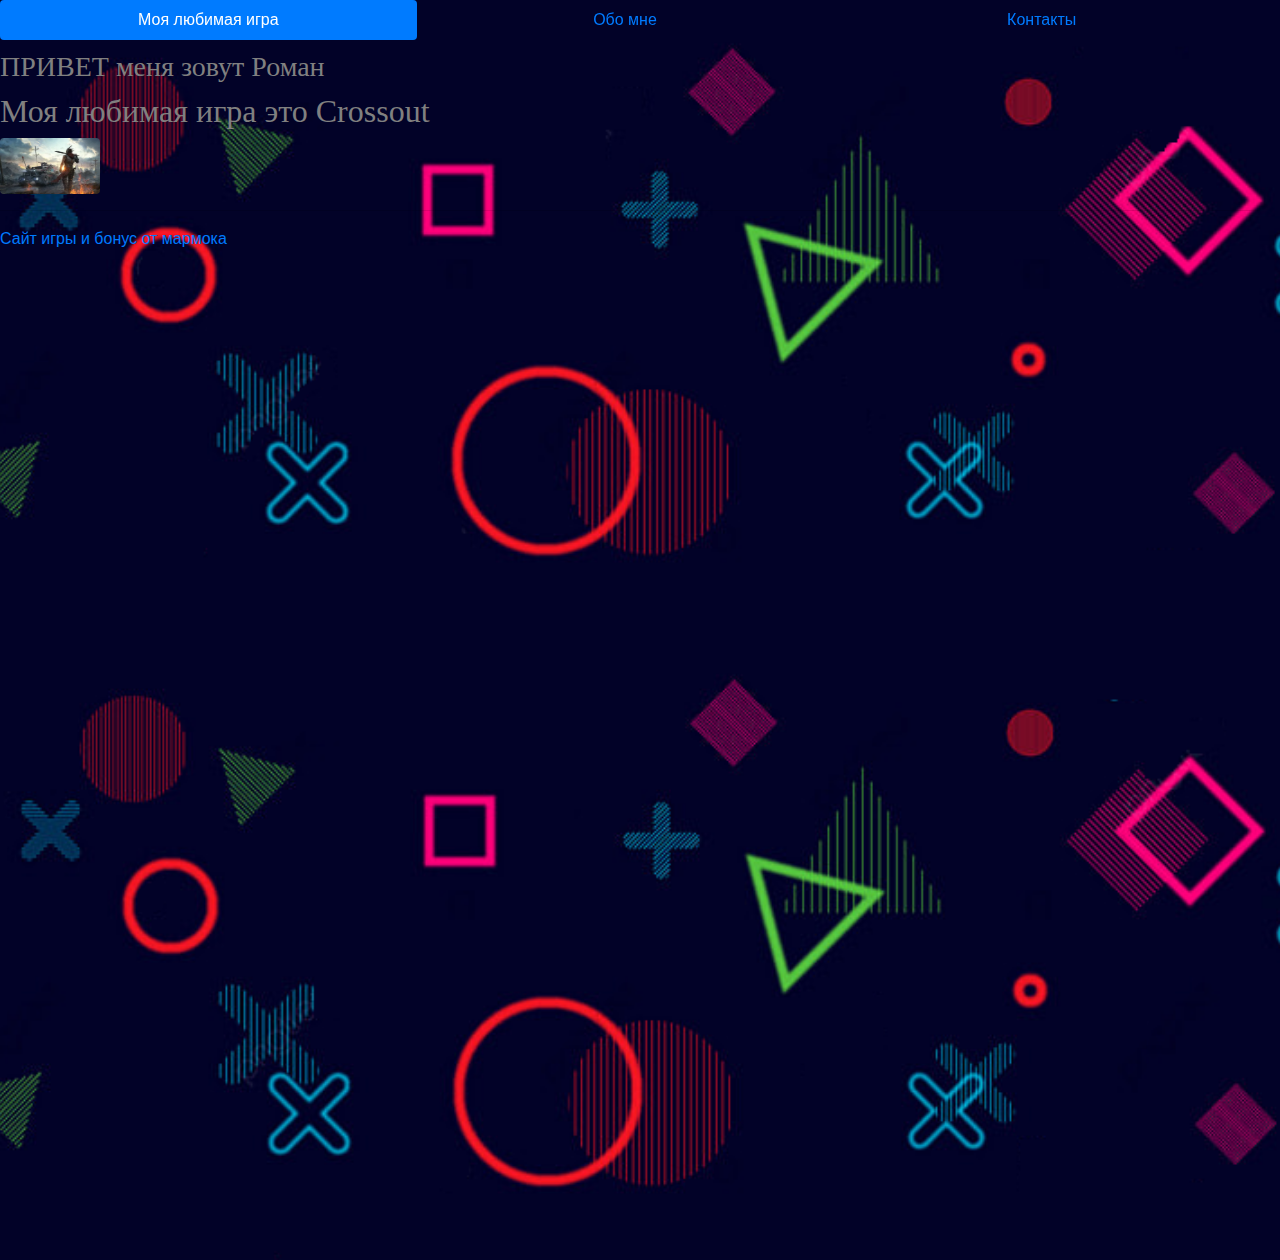
<file: index.html>
<!DOCTYPE html>
<html lang="ru">
<head>
    <meta charset="UTF-8">
    <meta name="viewport" content="width=device-width, initial-scale=1.0">
    <title>Моя любимая игра</title>
    <meta name="viewport" content="width=device-width,initial-scale=1,shrink-to-fit=no">
    <link rel="stylesheet" href="https://stackpath.bootstrapcdn.com/bootstrap/4.3.1/css/bootstrap.min.css" integrity="sha384-ggOyR0iXCbMQv3Xipma34MD+dH/1fQ784/j6cY/iJTQUOhcWr7x9JvoRxT2MZw1T" crossorigin="anonymous">
    <link rel="stylesheet" href = "style_index.css">

</head>
<body>
    <ul id="menu" class="nav nav-pills nav-justified justify-content-end col-align-self-start col-sm-align-self-start">
    <li class="nav-item"><a href="index.html" class="nav-link active">Моя любимая игра </a></li>
    <li class="nav-item"><a href="blog.html" class="nav-link col-butomm col-sm-butomm col-md-butomm col-lg-right col-xl-right">Обо мне</a></li>
    <li class="nav-item"><a href="obo.html" class="nav-link col-butomm col-sm-butomm col-md-butomm col-lg-butomm col-xl-right">Контакты</a></li></ul>
    <div class="indexx">
<h3 class="text">ПРИВЕТ меня зовут Роман</h3> 
<h2 class="text">Моя любимая игра это Crossout</h2>
<img title="Фоточка" src="i.webp" alt="фото" class="rounded img-fluid" width="100" height="150" id="photo">
<hr>
<a href="https://crossout.net/ru/play4free?r=youblog_mrmarmok">Сайт игры и бонус от мармока</a>
    </div>
    <div id="cube"></div>








   <script src="https://code.jquery.com/jquery-3.3.1.slim.min.js" integrity="sha384-q8i/X+965DzO0rT7abK41JStQIAqVgRVzpbzo5smXKp4YfRvH+8abtTE1Pi6jizo" crossorigin="anonymous"></script>
   <script src="https://cdnjs.cloudflare.com/ajax/libs/popper.js/1.14.7/umd/popper.min.js" integrity="sha384-UO2eT0CpHqdSJQ6hJty5KVphtPhzWj9WO1clHTMGa3JDZwrnQq4sF86dIHNDz0W1" crossorigin="anonymous"></script>
   <script src="https://stackpath.bootstrapcdn.com/bootstrap/4.3.1/js/bootstrap.min.js" integrity="sha384-JjSmVgyd0p3pXB1rRibZUAYoIIy6OrQ6VrjIEaFf/nJGzIxFDsf4x0xIM+B07jRM" crossorigin="anonymous"></script>
   
</body>
</html>
</file>
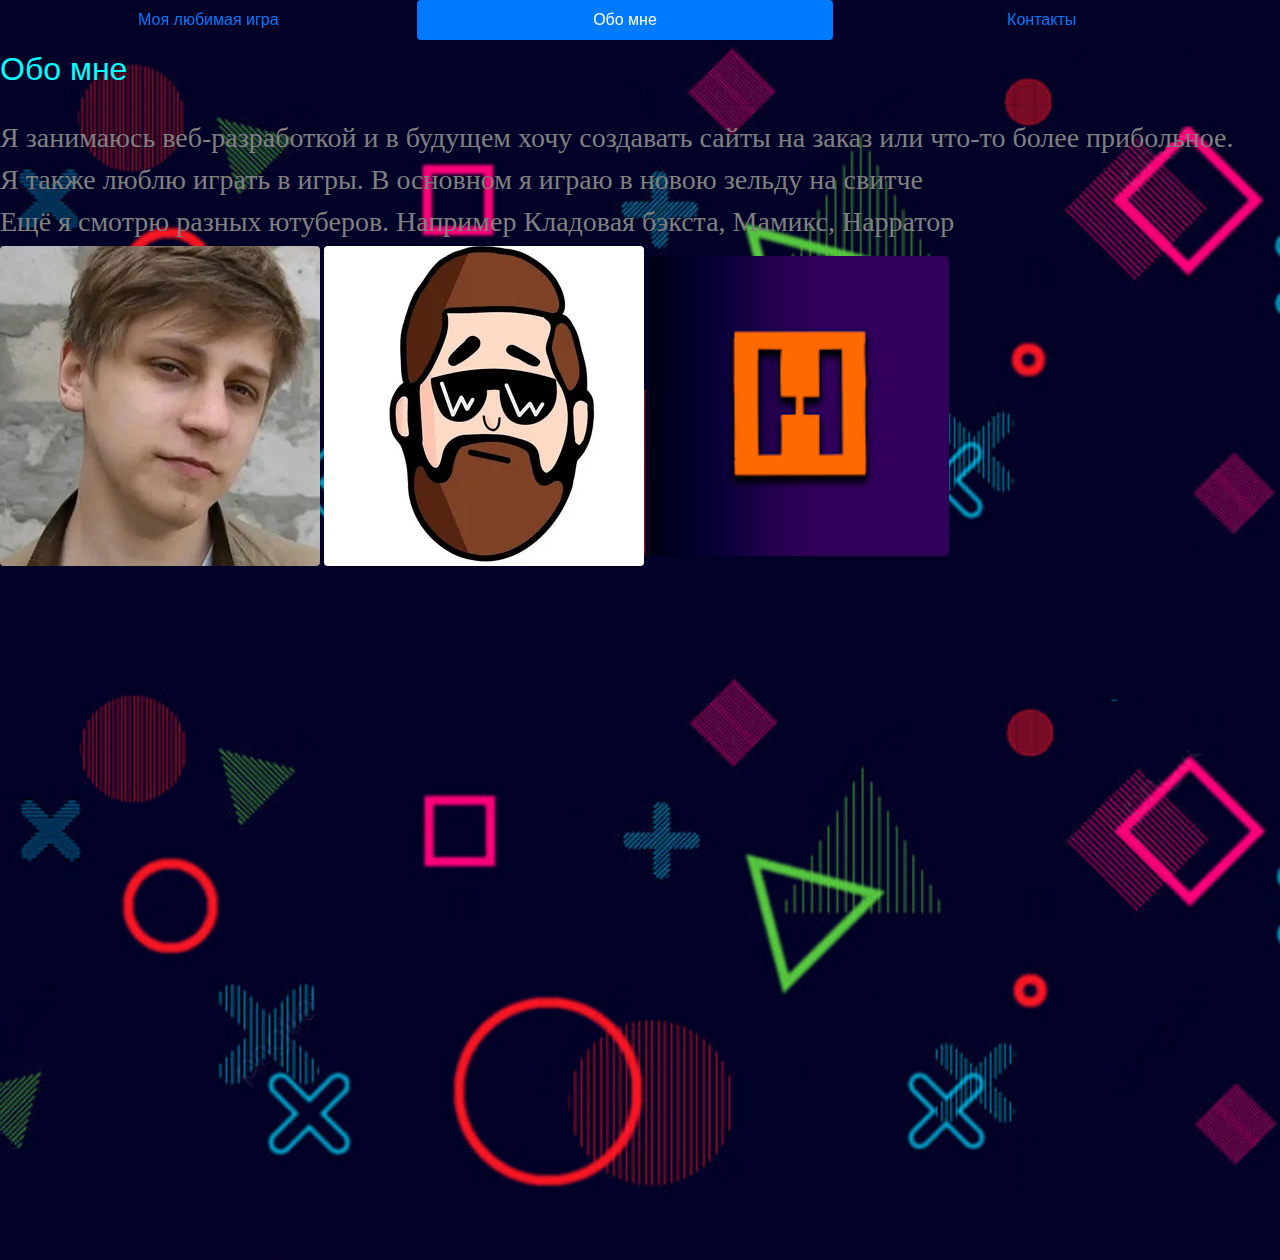
<file: blog.html>
<!DOCTYPE html>
<html lang="en">
<head>
    <meta charset="UTF-8">
    <meta name="viewport" content="width=device-width, initial-scale=1.0">
    <title> Обо мне</title>
    <meta name="viewport" content="width=device-width,initial-scale=1,shrink-to-fit=no">
    <link rel="stylesheet" href="https://stackpath.bootstrapcdn.com/bootstrap/4.3.1/css/bootstrap.min.css" integrity="sha384-ggOyR0iXCbMQv3Xipma34MD+dH/1fQ784/j6cY/iJTQUOhcWr7x9JvoRxT2MZw1T" crossorigin="anonymous">
    <link rel="stylesheet" href = "style_index.css">

</head>
<body>
  <ul id="menu" class="nav nav-pills nav-justified justify-content-end col-align-self-start col-sm-align-self-start">
    <li class="nav-item"><a href="index.html" class="nav-link ">Моя любимая игра</a></li>
    <li class="nav-item"><a href="blog.html" class="nav-link active col-butomm col-sm-butomm col-md-butomm col-lg-right col-xl-right">Обо мне</a></li>
    <li class="nav-item"><a href="obo.html" class="nav-link  col-butomm col-sm-butomm col-md-butomm col-lg-butomm col-xl-right">Контакты</a></li></ul>
<div class="indexx">
        <h2 id="obo">Обо мне</h2>
    <hr>
    <h3 class="obomne">Я занимаюсь веб-разработкой и в будущем хочу создавать сайты на заказ или что-то более прибольное.</h3>
    <h3 class="obomne">Я также люблю играть в игры. В основном я играю в новою зельду на свитче</h3>
    <h3 class="obomne">Ещё я смотрю разных ютуберов. Например Кладовая бэкста, Мамикс, Нарратор</h3>
    <img src="мамикс.webp" class="rounded img fluid" alt="фотка мамикса">
    <img src="бэкст.webp" class="rounded img fluid" alt="фотка бэкста">
    <img src="channels4_profile.jpg" class="rounded img fluid" width="300" height="300" alt="фотка Нарратора">
</div>    
    <script src="https://code.jquery.com/jquery-3.3.1.slim.min.js" integrity="sha384-q8i/X+965DzO0rT7abK41JStQIAqVgRVzpbzo5smXKp4YfRvH+8abtTE1Pi6jizo" crossorigin="anonymous"></script>
    <script src="https://cdnjs.cloudflare.com/ajax/libs/popper.js/1.14.7/umd/popper.min.js" integrity="sha384-UO2eT0CpHqdSJQ6hJty5KVphtPhzWj9WO1clHTMGa3JDZwrnQq4sF86dIHNDz0W1" crossorigin="anonymous"></script>
    <script src="https://stackpath.bootstrapcdn.com/bootstrap/4.3.1/js/bootstrap.min.js" integrity="sha384-JjSmVgyd0p3pXB1rRibZUAYoIIy6OrQ6VrjIEaFf/nJGzIxFDsf4x0xIM+B07jRM" crossorigin="anonymous"></script>
        
    
</body>
</html>
</file>
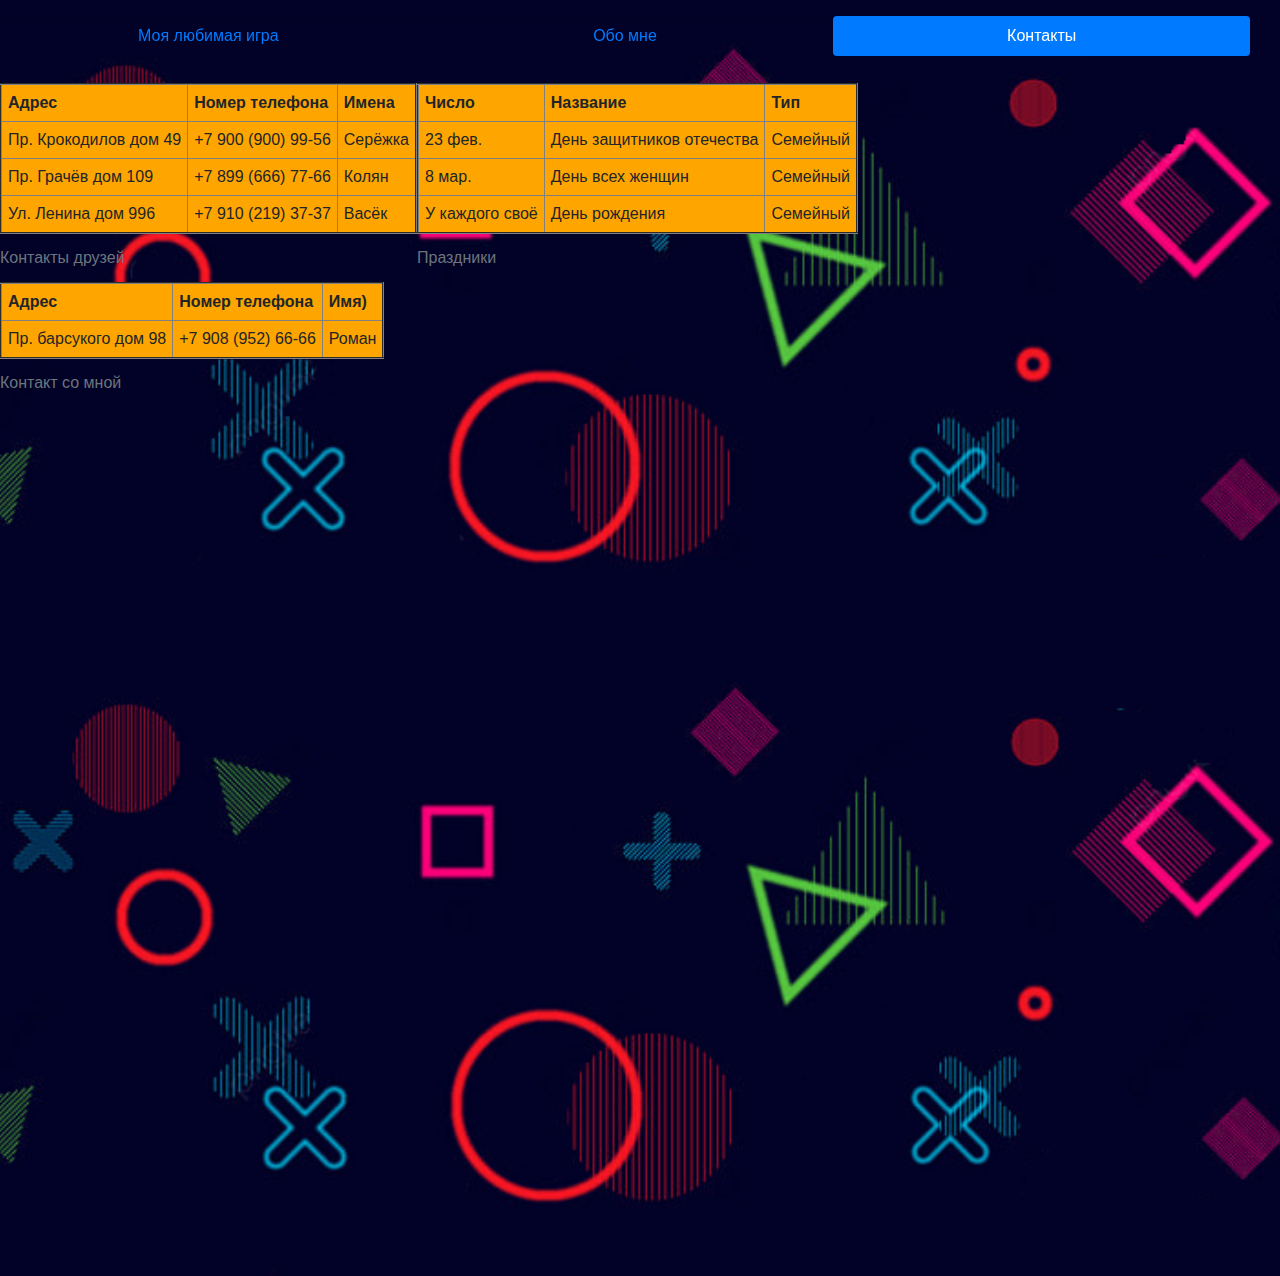
<file: obo.html>
<!DOCTYPE html>
<html lang="en">
<head>
    <meta charset="UTF-8">
    <meta name="viewport" content="width=device-width, initial-scale=1.0">
    <title>Контакты</title>
    <meta name="viewport" content="width=device-width,initial-scale=1,shrink-to-fit=no">
    <link rel="stylesheet" href="https://stackpath.bootstrapcdn.com/bootstrap/4.3.1/css/bootstrap.min.css" integrity="sha384-ggOyR0iXCbMQv3Xipma34MD+dH/1fQ784/j6cY/iJTQUOhcWr7x9JvoRxT2MZw1T" crossorigin="anonymous">
    <link rel="stylesheet" href = "style_index.css">

</head>
<body>
    <ul id="menu"class="nav nav-pills nav-justified justify-content-end col-align-self-start col-sm-align-self-start">
        <li class="nav-item"><a href="index.html" class="nav-link ">Моя любимая игра</a></li>
        <li class="nav-item"><a href="blog.html" class="nav-link  col-butomm col-sm-butomm col-md-butomm col-lg-right col-xl-right">Обо мне</a></li>
        <li class="nav-item"><a href="obo.html" class="nav-link active col-butomm col-sm-butomm col-md-butomm col-lg-butomm col-xl-right">Контакты</a></li></ul>
         <hr>
<div class="indexx">
         <table cellspacing="5" border="2px" align="left" bgcolor="orange" cellpadding="6">
    <caption>Контакты друзей</caption>
    <tr>
        <th>Адрес</th>
        <th>Номер телефона</th>
        <th>Имена</th>
    </tr>
    <tr>
        <td>Пр. Крокодилов дом 49</td>
        <td>+7 900 (900) 99-56</td>
        <td>Серёжка</td>
    </tr>
    <tr>
        <td>Пр. Грачёв дом 109</td>
        <td>+7 899 (666) 77-66</td>
        <td>Колян</td>
    </tr>
    <tr>
        <td>Ул. Ленина дом 996</td>
        <td>+7 910 (219) 37-37</td>
        <td>Васёк</td>
    </tr>

       
</table>

<table cellspacing="5" border="2px" align="centre" bgcolor="orange" cellpadding="6">
    <caption>Праздники</caption>
    <tr>
        <th>Число</th>
        <th>Название</th>
        <th>Тип</th>
    </tr>
    <tr>
        <td>23 фев.</td>
        <td>День защитников отечества</td>
        <td>Семейный</td>
    </tr>
    <tr>
        <td>8 мар.</td>
        <td>День всех женщин</td>
        <td>Семейный</td>
    </tr>
    <tr>
        <td>У каждого своё</td>
        <td>День рождения</td>
        <td>Семейный</td>
    </tr>

       
</table>
<table cellspacing="5" border="2px" bgcolor="orange" align="right forward" cellpadding="6">
    <caption>Контакт со мной</caption>
    <tr>
        <th>Адрес</th>
        <th>Номер телефона</th>
        <th>Имя)</th>
    </tr>
    <tr>
        <td>Пр. барсукого дом 98</td>
        <td>+7 908 (952) 66-66</td>
        <td>Роман</td>
    </tr>
</table></div>
        <script src="https://code.jquery.com/jquery-3.3.1.slim.min.js" integrity="sha384-q8i/X+965DzO0rT7abK41JStQIAqVgRVzpbzo5smXKp4YfRvH+8abtTE1Pi6jizo" crossorigin="anonymous"></script>
        <script src="https://cdnjs.cloudflare.com/ajax/libs/popper.js/1.14.7/umd/popper.min.js" integrity="sha384-UO2eT0CpHqdSJQ6hJty5KVphtPhzWj9WO1clHTMGa3JDZwrnQq4sF86dIHNDz0W1" crossorigin="anonymous"></script>
        <script src="https://stackpath.bootstrapcdn.com/bootstrap/4.3.1/js/bootstrap.min.js" integrity="sha384-JjSmVgyd0p3pXB1rRibZUAYoIIy6OrQ6VrjIEaFf/nJGzIxFDsf4x0xIM+B07jRM" crossorigin="anonymous"></script>
        
    
</body>
</html>
</file>
<file: style_index.css>
.text {
    color: gray;
    font-family: 'Times New Roman', Times, serif;
}
#obo{
    font-size: 10;color: aqua;
}
.obomne{
    color: gray; 
    font-family: 'Times New Roman', Times, serif;
}
body{

    background-image: url("фон8.png");

    background-size: no-repeat;

    background-position: center;

    background-size: cover;

    height: 1260px;

    width: 1260px;

}
#menu{
    width: 1250px;
    position: fixed;
    z-index: 100;
}
.indexx{
    position: relative;
    top: 50px;
}
#photo:hover{
    width: 500px;
    height: 300px;
}
</file>
